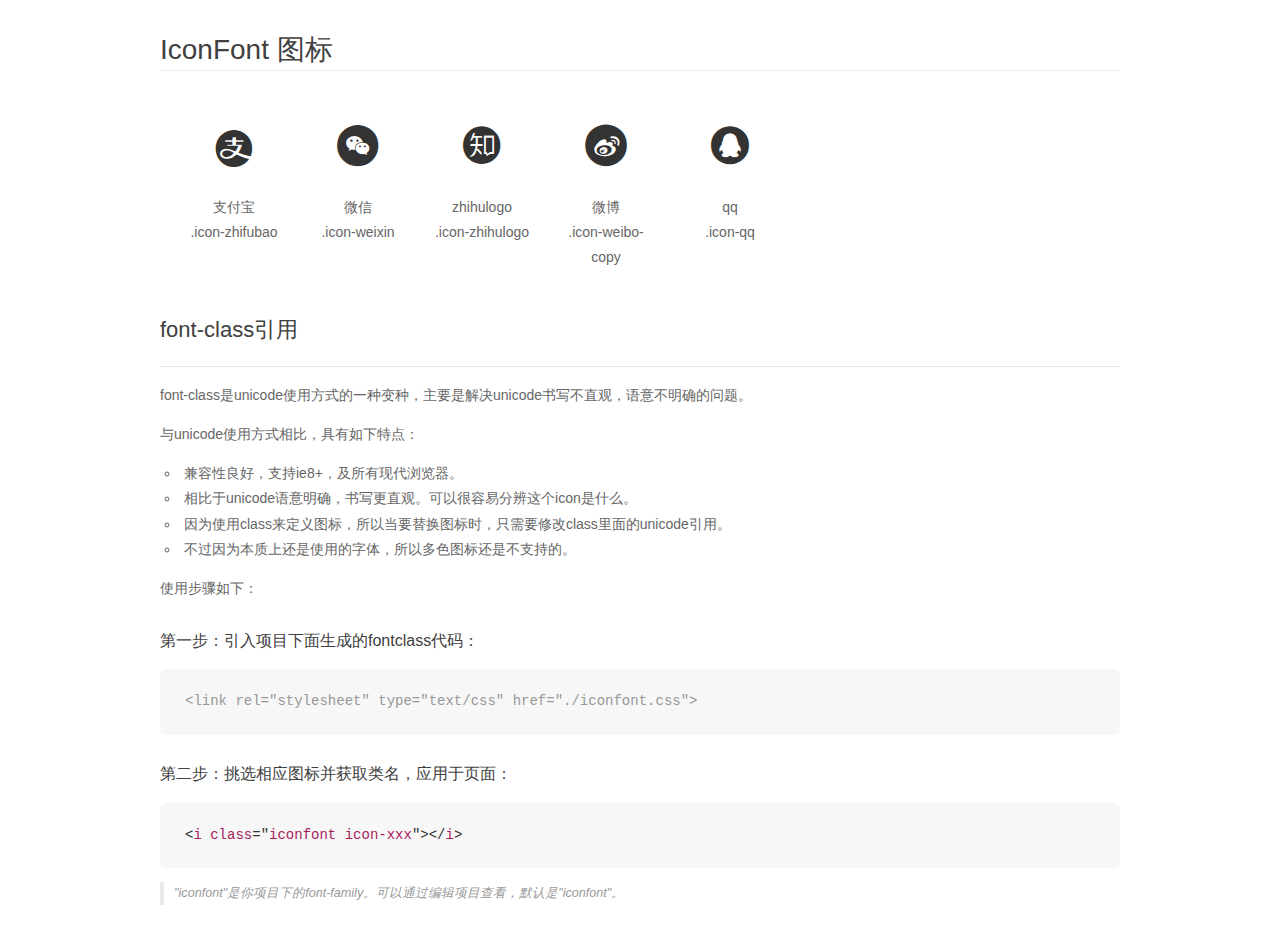
<file: icon/demo_fontclass.html>
<!DOCTYPE html>
<html>
<head>
    <meta charset="utf-8"/>
    <title>IconFont</title>
    <link rel="stylesheet" href="demo.css">
    <link rel="stylesheet" href="iconfont.css">
</head>
<body>
    <div class="main markdown">
        <h1>IconFont 图标</h1>
        <ul class="icon_lists clear">
            
                <li>
                <i class="icon iconfont icon-zhifubao"></i>
                    <div class="name">支付宝</div>
                    <div class="fontclass">.icon-zhifubao</div>
                </li>
            
                <li>
                <i class="icon iconfont icon-weixin"></i>
                    <div class="name">微信</div>
                    <div class="fontclass">.icon-weixin</div>
                </li>
            
                <li>
                <i class="icon iconfont icon-zhihulogo"></i>
                    <div class="name">zhihulogo</div>
                    <div class="fontclass">.icon-zhihulogo</div>
                </li>
            
                <li>
                <i class="icon iconfont icon-weibo-copy"></i>
                    <div class="name">微博</div>
                    <div class="fontclass">.icon-weibo-copy</div>
                </li>
            
                <li>
                <i class="icon iconfont icon-qq"></i>
                    <div class="name">qq</div>
                    <div class="fontclass">.icon-qq</div>
                </li>
            
        </ul>

        <h2 id="font-class-">font-class引用</h2>
        <hr>

        <p>font-class是unicode使用方式的一种变种，主要是解决unicode书写不直观，语意不明确的问题。</p>
        <p>与unicode使用方式相比，具有如下特点：</p>
        <ul>
        <li>兼容性良好，支持ie8+，及所有现代浏览器。</li>
        <li>相比于unicode语意明确，书写更直观。可以很容易分辨这个icon是什么。</li>
        <li>因为使用class来定义图标，所以当要替换图标时，只需要修改class里面的unicode引用。</li>
        <li>不过因为本质上还是使用的字体，所以多色图标还是不支持的。</li>
        </ul>
        <p>使用步骤如下：</p>
        <h3 id="-fontclass-">第一步：引入项目下面生成的fontclass代码：</h3>


        <pre><code class="lang-js hljs javascript"><span class="hljs-comment">&lt;link rel="stylesheet" type="text/css" href="./iconfont.css"&gt;</span></code></pre>
        <h3 id="-">第二步：挑选相应图标并获取类名，应用于页面：</h3>
        <pre><code class="lang-css hljs">&lt;<span class="hljs-selector-tag">i</span> <span class="hljs-selector-tag">class</span>="<span class="hljs-selector-tag">iconfont</span> <span class="hljs-selector-tag">icon-xxx</span>"&gt;&lt;/<span class="hljs-selector-tag">i</span>&gt;</code></pre>
        <blockquote>
        <p>"iconfont"是你项目下的font-family。可以通过编辑项目查看，默认是"iconfont"。</p>
        </blockquote>
    </div>
</body>
</html>
</file>
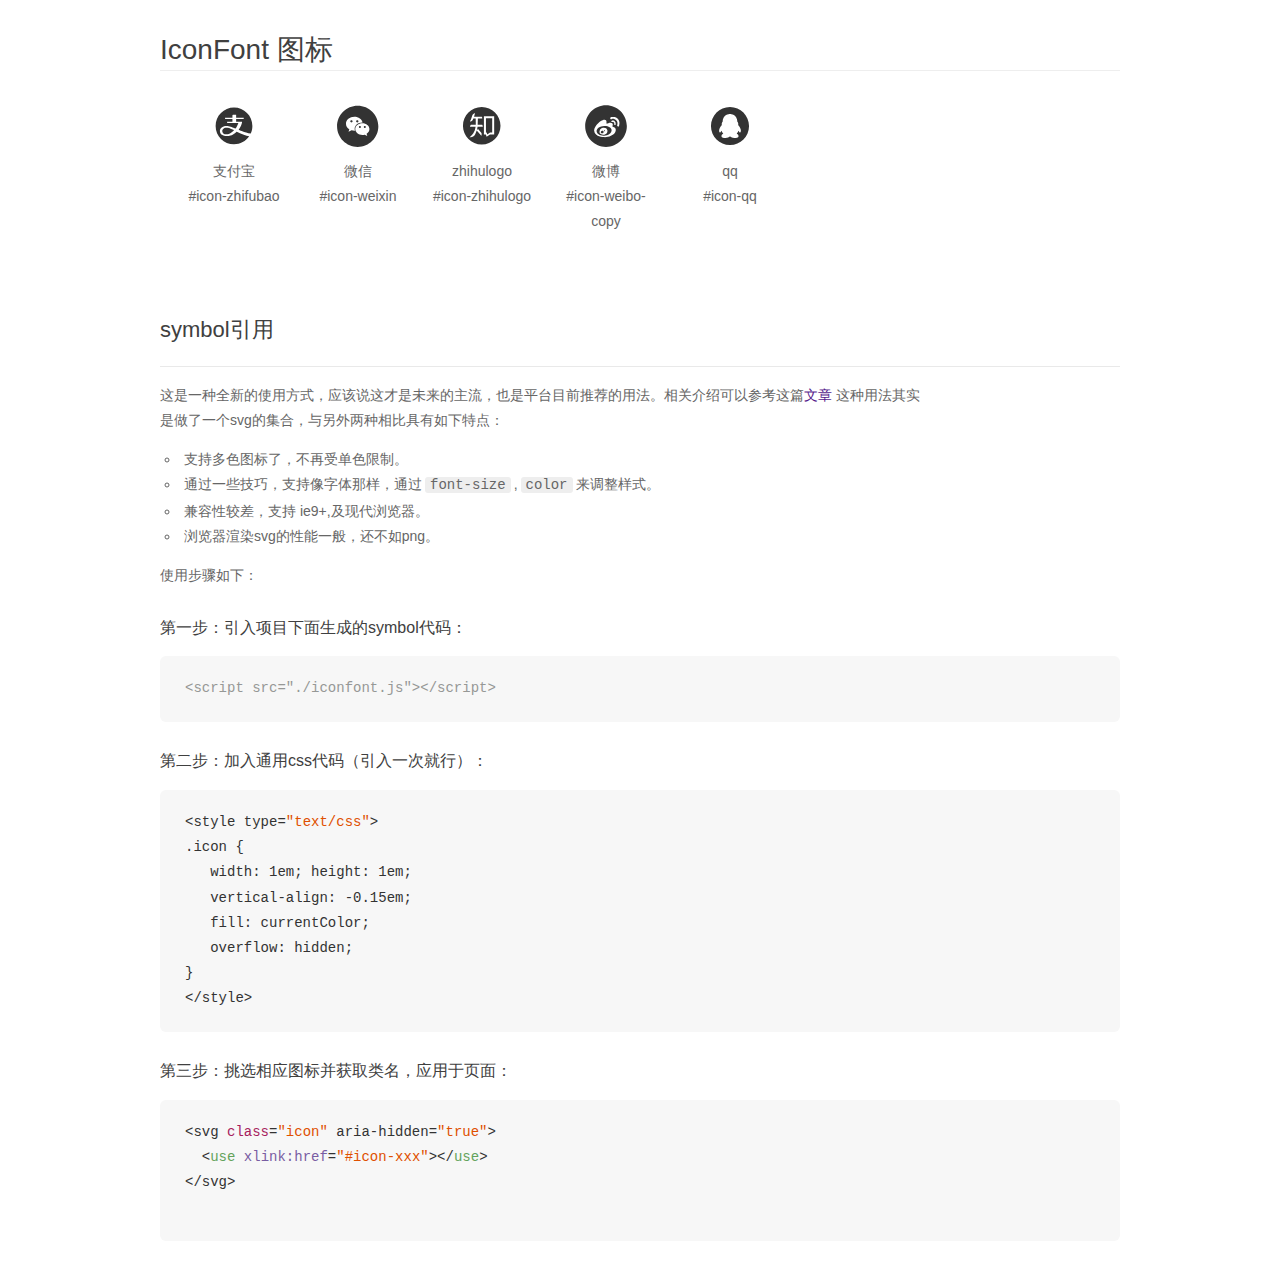
<file: icon/demo_symbol.html>
<!DOCTYPE html>
<html>
<head>
    <meta charset="utf-8"/>
    <title>IconFont</title>
    <link rel="stylesheet" href="demo.css">
    <script src="iconfont.js"></script>

    <style type="text/css">
        .icon {
          /* 通过设置 font-size 来改变图标大小 */
          width: 1em; height: 1em;
          /* 图标和文字相邻时，垂直对齐 */
          vertical-align: -0.15em;
          /* 通过设置 color 来改变 SVG 的颜色/fill */
          fill: currentColor;
          /* path 和 stroke 溢出 viewBox 部分在 IE 下会显示
             normalize.css 中也包含这行 */
          overflow: hidden;
        }

    </style>
</head>
<body>
    <div class="main markdown">
        <h1>IconFont 图标</h1>
        <ul class="icon_lists clear">
            
                <li>
                    <svg class="icon" aria-hidden="true">
                        <use xlink:href="#icon-zhifubao"></use>
                    </svg>
                    <div class="name">支付宝</div>
                    <div class="fontclass">#icon-zhifubao</div>
                </li>
            
                <li>
                    <svg class="icon" aria-hidden="true">
                        <use xlink:href="#icon-weixin"></use>
                    </svg>
                    <div class="name">微信</div>
                    <div class="fontclass">#icon-weixin</div>
                </li>
            
                <li>
                    <svg class="icon" aria-hidden="true">
                        <use xlink:href="#icon-zhihulogo"></use>
                    </svg>
                    <div class="name">zhihulogo</div>
                    <div class="fontclass">#icon-zhihulogo</div>
                </li>
            
                <li>
                    <svg class="icon" aria-hidden="true">
                        <use xlink:href="#icon-weibo-copy"></use>
                    </svg>
                    <div class="name">微博</div>
                    <div class="fontclass">#icon-weibo-copy</div>
                </li>
            
                <li>
                    <svg class="icon" aria-hidden="true">
                        <use xlink:href="#icon-qq"></use>
                    </svg>
                    <div class="name">qq</div>
                    <div class="fontclass">#icon-qq</div>
                </li>
            
        </ul>


        <h2 id="symbol-">symbol引用</h2>
        <hr>

        <p>这是一种全新的使用方式，应该说这才是未来的主流，也是平台目前推荐的用法。相关介绍可以参考这篇<a href="">文章</a>
        这种用法其实是做了一个svg的集合，与另外两种相比具有如下特点：</p>
        <ul>
          <li>支持多色图标了，不再受单色限制。</li>
          <li>通过一些技巧，支持像字体那样，通过<code>font-size</code>,<code>color</code>来调整样式。</li>
          <li>兼容性较差，支持 ie9+,及现代浏览器。</li>
          <li>浏览器渲染svg的性能一般，还不如png。</li>
        </ul>
        <p>使用步骤如下：</p>
        <h3 id="-symbol-">第一步：引入项目下面生成的symbol代码：</h3>
        <pre><code class="lang-js hljs javascript"><span class="hljs-comment">&lt;script src="./iconfont.js"&gt;&lt;/script&gt;</span></code></pre>
        <h3 id="-css-">第二步：加入通用css代码（引入一次就行）：</h3>
        <pre><code class="lang-js hljs javascript">&lt;style type=<span class="hljs-string">"text/css"</span>&gt;
.icon {
   width: <span class="hljs-number">1</span>em; height: <span class="hljs-number">1</span>em;
   vertical-align: <span class="hljs-number">-0.15</span>em;
   fill: currentColor;
   overflow: hidden;
}
&lt;<span class="hljs-regexp">/style&gt;</span></code></pre>
        <h3 id="-">第三步：挑选相应图标并获取类名，应用于页面：</h3>
        <pre><code class="lang-js hljs javascript">&lt;svg <span class="hljs-class"><span class="hljs-keyword">class</span></span>=<span class="hljs-string">"icon"</span> aria-hidden=<span class="hljs-string">"true"</span>&gt;<span class="xml"><span class="hljs-tag">
  &lt;<span class="hljs-name">use</span> <span class="hljs-attr">xlink:href</span>=<span class="hljs-string">"#icon-xxx"</span>&gt;</span><span class="hljs-tag">&lt;/<span class="hljs-name">use</span>&gt;</span>
</span>&lt;<span class="hljs-regexp">/svg&gt;
        </span></code></pre>
    </div>
</body>
</html>
</file>
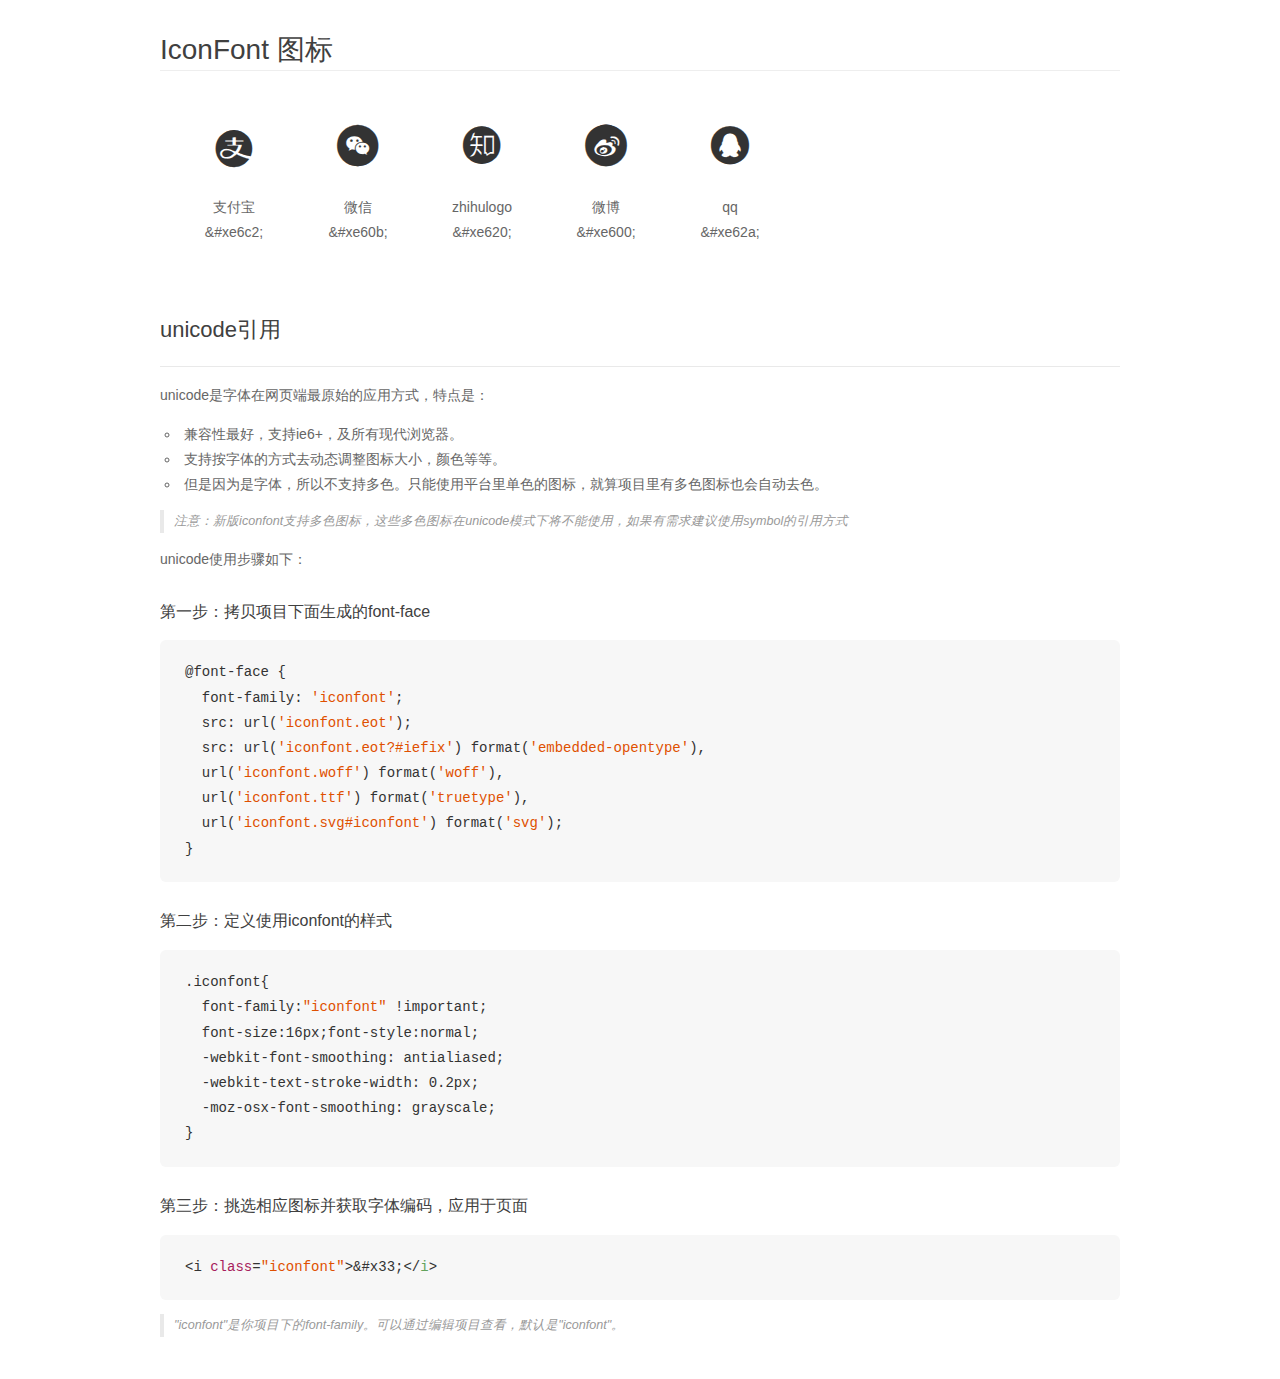
<file: icon/demo_unicode.html>
<!DOCTYPE html>
<html>
<head>
    <meta charset="utf-8"/>
    <title>IconFont</title>
    <link rel="stylesheet" href="demo.css">

    <style type="text/css">

        @font-face {font-family: "iconfont";
          src: url('iconfont.eot'); /* IE9*/
          src: url('iconfont.eot#iefix') format('embedded-opentype'), /* IE6-IE8 */
          url('iconfont.woff') format('woff'), /* chrome, firefox */
          url('iconfont.ttf') format('truetype'), /* chrome, firefox, opera, Safari, Android, iOS 4.2+*/
          url('iconfont.svg#iconfont') format('svg'); /* iOS 4.1- */
        }

        .iconfont {
          font-family:"iconfont" !important;
          font-size:16px;
          font-style:normal;
          -webkit-font-smoothing: antialiased;
          -webkit-text-stroke-width: 0.2px;
          -moz-osx-font-smoothing: grayscale;
        }

    </style>
</head>
<body>
    <div class="main markdown">
        <h1>IconFont 图标</h1>
        <ul class="icon_lists clear">
            
                <li>
                <i class="icon iconfont">&#xe6c2;</i>
                    <div class="name">支付宝</div>
                    <div class="code">&amp;#xe6c2;</div>
                </li>
            
                <li>
                <i class="icon iconfont">&#xe60b;</i>
                    <div class="name">微信</div>
                    <div class="code">&amp;#xe60b;</div>
                </li>
            
                <li>
                <i class="icon iconfont">&#xe620;</i>
                    <div class="name">zhihulogo</div>
                    <div class="code">&amp;#xe620;</div>
                </li>
            
                <li>
                <i class="icon iconfont">&#xe600;</i>
                    <div class="name">微博</div>
                    <div class="code">&amp;#xe600;</div>
                </li>
            
                <li>
                <i class="icon iconfont">&#xe62a;</i>
                    <div class="name">qq</div>
                    <div class="code">&amp;#xe62a;</div>
                </li>
            
        </ul>
        <h2 id="unicode-">unicode引用</h2>
        <hr>

        <p>unicode是字体在网页端最原始的应用方式，特点是：</p>
        <ul>
        <li>兼容性最好，支持ie6+，及所有现代浏览器。</li>
        <li>支持按字体的方式去动态调整图标大小，颜色等等。</li>
        <li>但是因为是字体，所以不支持多色。只能使用平台里单色的图标，就算项目里有多色图标也会自动去色。</li>
        </ul>
        <blockquote>
        <p>注意：新版iconfont支持多色图标，这些多色图标在unicode模式下将不能使用，如果有需求建议使用symbol的引用方式</p>
        </blockquote>
        <p>unicode使用步骤如下：</p>
        <h3 id="-font-face">第一步：拷贝项目下面生成的font-face</h3>
        <pre><code class="lang-js hljs javascript">@font-face {
  font-family: <span class="hljs-string">'iconfont'</span>;
  src: url(<span class="hljs-string">'iconfont.eot'</span>);
  src: url(<span class="hljs-string">'iconfont.eot?#iefix'</span>) format(<span class="hljs-string">'embedded-opentype'</span>),
  url(<span class="hljs-string">'iconfont.woff'</span>) format(<span class="hljs-string">'woff'</span>),
  url(<span class="hljs-string">'iconfont.ttf'</span>) format(<span class="hljs-string">'truetype'</span>),
  url(<span class="hljs-string">'iconfont.svg#iconfont'</span>) format(<span class="hljs-string">'svg'</span>);
}
</code></pre>
        <h3 id="-iconfont-">第二步：定义使用iconfont的样式</h3>
        <pre><code class="lang-js hljs javascript">.iconfont{
  font-family:<span class="hljs-string">"iconfont"</span> !important;
  font-size:<span class="hljs-number">16</span>px;font-style:normal;
  -webkit-font-smoothing: antialiased;
  -webkit-text-stroke-width: <span class="hljs-number">0.2</span>px;
  -moz-osx-font-smoothing: grayscale;
}
</code></pre>
        <h3 id="-">第三步：挑选相应图标并获取字体编码，应用于页面</h3>
        <pre><code class="lang-js hljs javascript">&lt;i <span class="hljs-class"><span class="hljs-keyword">class</span></span>=<span class="hljs-string">"iconfont"</span>&gt;&amp;#x33;<span class="xml"><span class="hljs-tag">&lt;/<span class="hljs-name">i</span>&gt;</span></span></code></pre>

        <blockquote>
        <p>"iconfont"是你项目下的font-family。可以通过编辑项目查看，默认是"iconfont"。</p>
        </blockquote>
    </div>


</body>
</html>
</file>
<file: icon/iconfont.css>
@font-face {font-family: "iconfont";
  src: url('iconfont.eot?t=1504700677056'); /* IE9*/
  src: url('iconfont.eot?t=1504700677056#iefix') format('embedded-opentype'), /* IE6-IE8 */
  url('[data-uri]') format('woff'),
  url('iconfont.ttf?t=1504700677056') format('truetype'), /* chrome, firefox, opera, Safari, Android, iOS 4.2+*/
  url('iconfont.svg?t=1504700677056#iconfont') format('svg'); /* iOS 4.1- */
}

.iconfont {
  font-family:"iconfont" !important;
  font-size:16px;
  font-style:normal;
  -webkit-font-smoothing: antialiased;
  -moz-osx-font-smoothing: grayscale;
}

.icon-zhifubao:before { content: "\e6c2"; }

.icon-weixin:before { content: "\e60b"; }

.icon-zhihulogo:before { content: "\e620"; }

.icon-weibo-copy:before { content: "\e600"; }

.icon-qq:before { content: "\e62a"; }
</file>
<file: icon/demo.css>
*{margin: 0;padding: 0;list-style: none;}
/*
KISSY CSS Reset
理念：1. reset 的目的不是清除浏览器的默认样式，这仅是部分工作。清除和重置是紧密不可分的。
2. reset 的目的不是让默认样式在所有浏览器下一致，而是减少默认样式有可能带来的问题。
3. reset 期望提供一套普适通用的基础样式。但没有银弹，推荐根据具体需求，裁剪和修改后再使用。
特色：1. 适应中文；2. 基于最新主流浏览器。
维护：玉伯<lifesinger@gmail.com>, 正淳<ragecarrier@gmail.com>
 */

/** 清除内外边距 **/
body, h1, h2, h3, h4, h5, h6, hr, p, blockquote, /* structural elements 结构元素 */
dl, dt, dd, ul, ol, li, /* list elements 列表元素 */
pre, /* text formatting elements 文本格式元素 */
form, fieldset, legend, button, input, textarea, /* form elements 表单元素 */
th, td /* table elements 表格元素 */ {
  margin: 0;
  padding: 0;
}

/** 设置默认字体 **/
body,
button, input, select, textarea /* for ie */ {
  font: 12px/1.5 tahoma, arial, \5b8b\4f53, sans-serif;
}
h1, h2, h3, h4, h5, h6 { font-size: 100%; }
address, cite, dfn, em, var { font-style: normal; } /* 将斜体扶正 */
code, kbd, pre, samp { font-family: courier new, courier, monospace; } /* 统一等宽字体 */
small { font-size: 12px; } /* 小于 12px 的中文很难阅读，让 small 正常化 */

/** 重置列表元素 **/
ul, ol { list-style: none; }

/** 重置文本格式元素 **/
a { text-decoration: none; }
a:hover { text-decoration: underline; }


/** 重置表单元素 **/
legend { color: #000; } /* for ie6 */
fieldset, img { border: 0; } /* img 搭车：让链接里的 img 无边框 */
button, input, select, textarea { font-size: 100%; } /* 使得表单元素在 ie 下能继承字体大小 */
/* 注：optgroup 无法扶正 */

/** 重置表格元素 **/
table { border-collapse: collapse; border-spacing: 0; }

/* 清除浮动 */
.ks-clear:after, .clear:after {
  content: '\20';
  display: block;
  height: 0;
  clear: both;
}
.ks-clear, .clear {
  *zoom: 1;
}

.main {
  padding: 30px 100px;
width: 960px;
margin: 0 auto;
}
.main h1{font-size:36px; color:#333; text-align:left;margin-bottom:30px; border-bottom: 1px solid #eee;}

.helps{margin-top:40px;}
.helps pre{
  padding:20px;
  margin:10px 0;
  border:solid 1px #e7e1cd;
  background-color: #fffdef;
  overflow: auto;
}

.icon_lists{
  width: 100% !important;

}

.icon_lists li{
  float:left;
  width: 100px;
  height:180px;
  text-align: center;
  list-style: none !important;
}
.icon_lists .icon{
  font-size: 42px;
  line-height: 100px;
  margin: 10px 0;
  color:#333;
  -webkit-transition: font-size 0.25s ease-out 0s;
  -moz-transition: font-size 0.25s ease-out 0s;
  transition: font-size 0.25s ease-out 0s;

}
.icon_lists .icon:hover{
  font-size: 100px;
}



.markdown {
  color: #666;
  font-size: 14px;
  line-height: 1.8;
}

.highlight {
  line-height: 1.5;
}

.markdown img {
  vertical-align: middle;
  max-width: 100%;
}

.markdown h1 {
  color: #404040;
  font-weight: 500;
  line-height: 40px;
  margin-bottom: 24px;
}

.markdown h2,
.markdown h3,
.markdown h4,
.markdown h5,
.markdown h6 {
  color: #404040;
  margin: 1.6em 0 0.6em 0;
  font-weight: 500;
  clear: both;
}

.markdown h1 {
  font-size: 28px;
}

.markdown h2 {
  font-size: 22px;
}

.markdown h3 {
  font-size: 16px;
}

.markdown h4 {
  font-size: 14px;
}

.markdown h5 {
  font-size: 12px;
}

.markdown h6 {
  font-size: 12px;
}

.markdown hr {
  height: 1px;
  border: 0;
  background: #e9e9e9;
  margin: 16px 0;
  clear: both;
}

.markdown p,
.markdown pre {
  margin: 1em 0;
}

.markdown > p,
.markdown > blockquote,
.markdown > .highlight,
.markdown > ol,
.markdown > ul {
  width: 80%;
}

.markdown ul > li {
  list-style: circle;
}

.markdown > ul li,
.markdown blockquote ul > li {
  margin-left: 20px;
  padding-left: 4px;
}

.markdown > ul li p,
.markdown > ol li p {
  margin: 0.6em 0;
}

.markdown ol > li {
  list-style: decimal;
}

.markdown > ol li,
.markdown blockquote ol > li {
  margin-left: 20px;
  padding-left: 4px;
}

.markdown code {
  margin: 0 3px;
  padding: 0 5px;
  background: #eee;
  border-radius: 3px;
}

.markdown pre {
  border-radius: 6px;
  background: #f7f7f7;
  padding: 20px;
}

.markdown pre code {
  border: none;
  background: #f7f7f7;
  margin: 0;
}

.markdown strong,
.markdown b {
  font-weight: 600;
}

.markdown > table {
  border-collapse: collapse;
  border-spacing: 0px;
  empty-cells: show;
  border: 1px solid #e9e9e9;
  width: 95%;
  margin-bottom: 24px;
}

.markdown > table th {
  white-space: nowrap;
  color: #333;
  font-weight: 600;

}

.markdown > table th,
.markdown > table td {
  border: 1px solid #e9e9e9;
  padding: 8px 16px;
  text-align: left;
}

.markdown > table th {
  background: #F7F7F7;
}

.markdown blockquote {
  font-size: 90%;
  color: #999;
  border-left: 4px solid #e9e9e9;
  padding-left: 0.8em;
  margin: 1em 0;
  font-style: italic;
}

.markdown blockquote p {
  margin: 0;
}

.markdown .anchor {
  opacity: 0;
  transition: opacity 0.3s ease;
  margin-left: 8px;
}

.markdown .waiting {
  color: #ccc;
}

.markdown h1:hover .anchor,
.markdown h2:hover .anchor,
.markdown h3:hover .anchor,
.markdown h4:hover .anchor,
.markdown h5:hover .anchor,
.markdown h6:hover .anchor {
  opacity: 1;
  display: inline-block;
}

.markdown > br,
.markdown > p > br {
  clear: both;
}


.hljs {
  display: block;
  background: white;
  padding: 0.5em;
  color: #333333;
  overflow-x: auto;
}

.hljs-comment,
.hljs-meta {
  color: #969896;
}

.hljs-string,
.hljs-variable,
.hljs-template-variable,
.hljs-strong,
.hljs-emphasis,
.hljs-quote {
  color: #df5000;
}

.hljs-keyword,
.hljs-selector-tag,
.hljs-type {
  color: #a71d5d;
}

.hljs-literal,
.hljs-symbol,
.hljs-bullet,
.hljs-attribute {
  color: #0086b3;
}

.hljs-section,
.hljs-name {
  color: #63a35c;
}

.hljs-tag {
  color: #333333;
}

.hljs-title,
.hljs-attr,
.hljs-selector-id,
.hljs-selector-class,
.hljs-selector-attr,
.hljs-selector-pseudo {
  color: #795da3;
}

.hljs-addition {
  color: #55a532;
  background-color: #eaffea;
}

.hljs-deletion {
  color: #bd2c00;
  background-color: #ffecec;
}

.hljs-link {
  text-decoration: underline;
}

pre{
  background: #fff;
}
</file>
